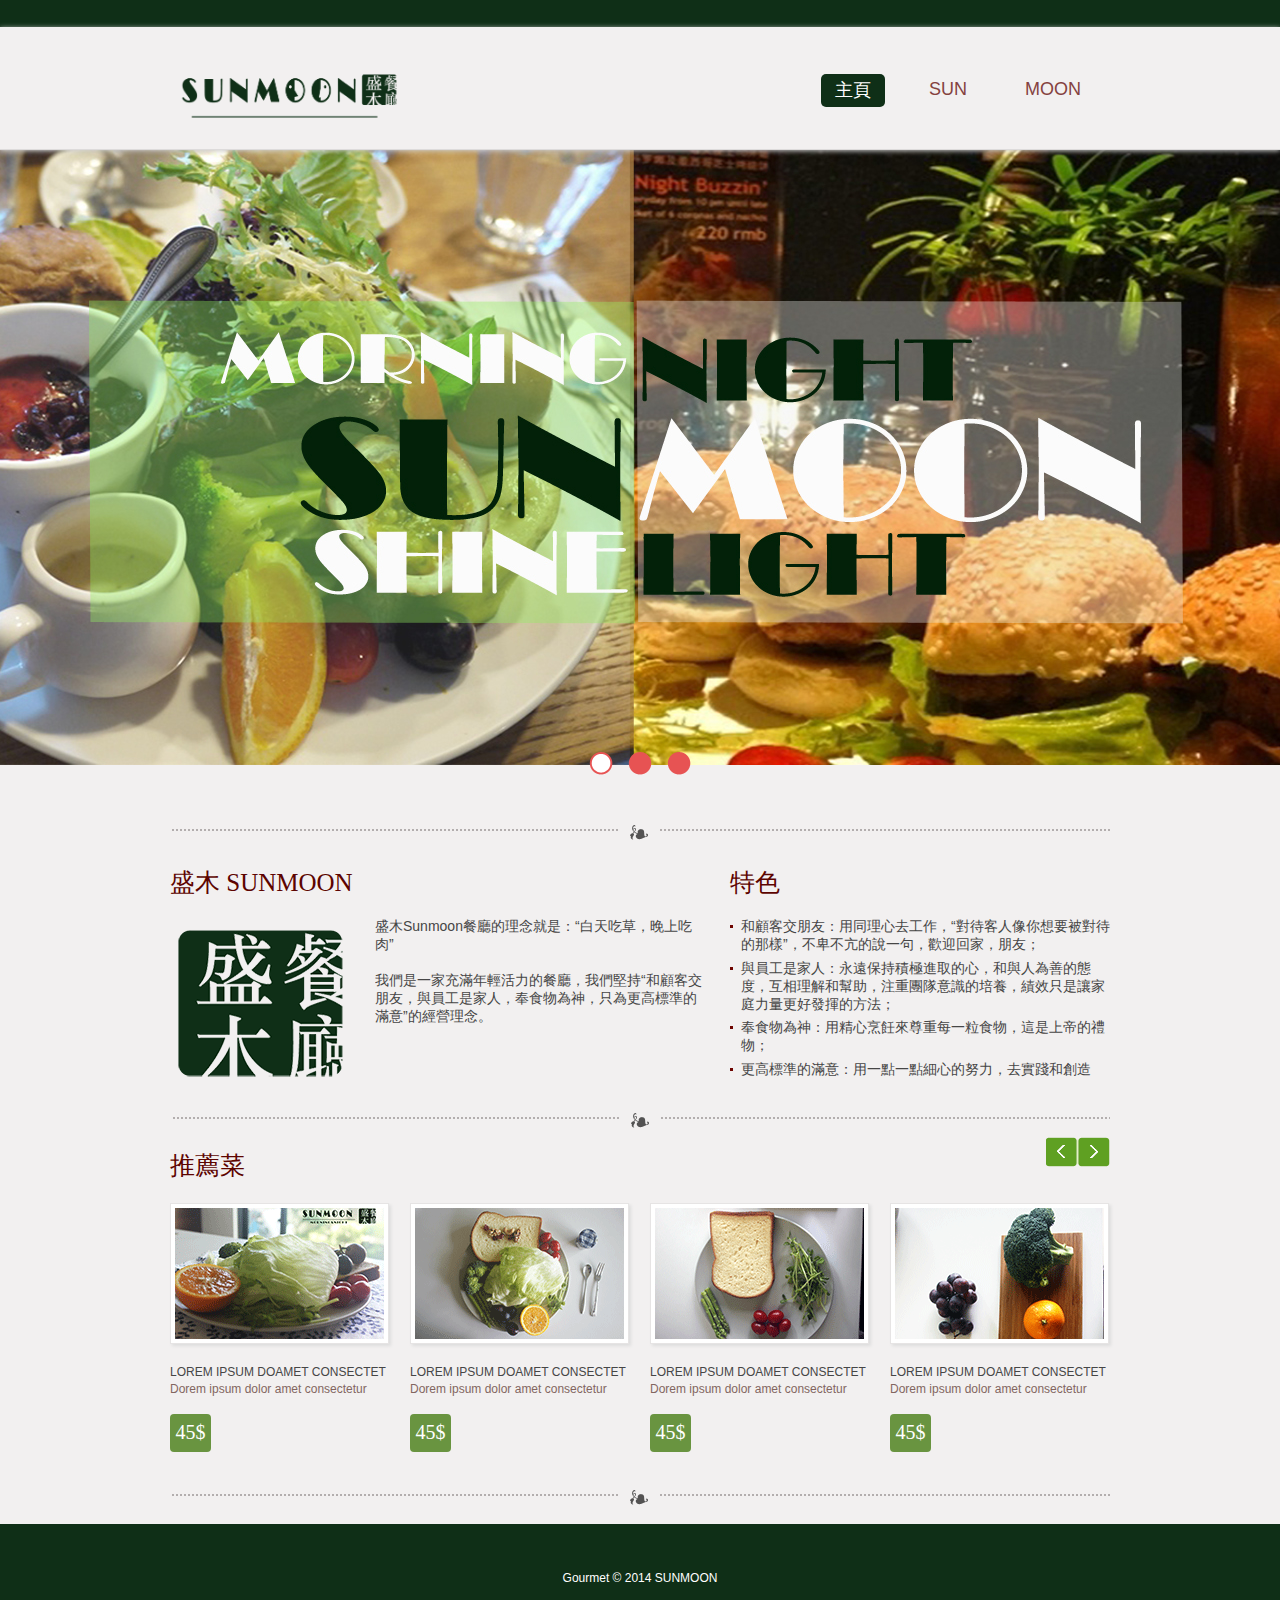
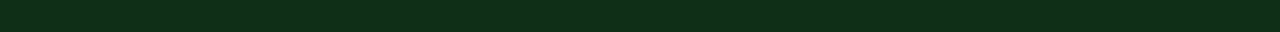
<file: index.html>
<!DOCTYPE html>
<html lang="en">
<head>
    <title>首页 - 盛木 SUNMOON</title>
    <meta charset="utf-8">
    <link rel="icon" href="images/favicon.ico">
    <link rel="shortcut icon" href="images/favicon.ico"/>
    <link rel="stylesheet" href="css/style.css">
    <link rel="stylesheet" href="css/slider.css">
    <script src="js/jquery.js"></script>
    <script src="js/jquery-migrate-1.1.1.js"></script>
    <script src="js/superfish.js"></script>
    <script src="js/jquery.easing.1.3.js"></script>
    <script src="js/sForm.js"></script>
    <script src="js/jquery.carouFredSel-6.1.0-packed.js"></script>
    <script src="js/tms-0.4.1.js"></script>
    <script>
        $(window).load(function () {
            $('.slider')._TMS({
                show: 0,
                pauseOnHover: false,
                prevBu: '.prev',
                nextBu: '.next',
                playBu: false,
                duration: 800,
                preset: 'fade',
                pagination: true,//'.pagination',true,'<ul></ul>'
                pagNums: false,
                slideshow: 8000,
                numStatus: false,
                banners: false,
                waitBannerAnimation: false,
                progressBar: false
            })
        });

        $(window).load(
                function () {
                    $('.carousel1').carouFredSel({auto: false, prev: '.prev', next: '.next', width: 960, items: {
                        visible: {min: 1,
                            max: 4
                        },
                        height: 'auto',
                        width: 240,
                    }, responsive: false,
                        scroll: 1,
                        mousewheel: false,
                        swipe: {onMouse: false, onTouch: false}});
                });

    </script>
    <!--[if lt IE 8]>
    <div style=' clear: both; text-align:center; position: relative;'>
        <a href="http://windows.microsoft.com/en-US/internet-explorer/products/ie/home?ocid=ie6_countdown_bannercode">
            <img src="http://storage.ie6countdown.com/assets/100/images/banners/warning_bar_0000_us.jpg" border="0"
                 height="42" width="820"
                 alt="You are using an outdated browser. For a faster, safer browsing experience, upgrade for free today."/>
        </a>
    </div>
    <![endif]-->
    <!--[if lt IE 9]>
    <script src="js/html5shiv.js"></script>
    <link rel="stylesheet" media="screen" href="css/ie.css">

    <![endif]-->
</head>
<body>
<div class="main">
    <!--==============================header=================================-->
    <header>
        <div class="container_12">
            <div class="grid_12">
                <h1><a href="index.html"><img src="images/sm-logo.png" alt="EXTERIOR"></a></h1>

                <div class="menu_block">
                    <nav class="">
                        <ul class="sf-menu">
                            <li class="current"><a href="index.html">主頁</a></li>
                            <li><a href="sun.html">SUN</a></li>
                            <li><a href="moon.html">MOON</a></li>
                            <!--<li><a href="index-1.html">關於</a></li>-->
                        </ul>
                    </nav>
                    <div class="clear"></div>
                </div>
                <div class="clear"></div>
            </div>
        </div>
    </header>
    <div class="slider-relative">
        <div class="slider-block">
            <div class="slider">
                <ul class="items">
                    <li><img src="images/sm-slider1.jpg" alt=""></li>
                    <li><img src="images/sm-slider2.jpg" alt=""></li>
                    <li class="mb0"><img src="images/sm-slider3.jpg" alt=""></li>
                </ul>
            </div>
        </div>
    </div>
    <!--=======content================================-->

    <div class="content page1">
        <div class="container_12">
            <div class="grid_7">
                <h2>盛木 SUNMOON</h2>

                <div class="page1_block col1">
                    <img src="images/sm-welcome-img.png" style="height: " alt="">

                    <div class="extra_wrapper">
                        <p>盛木Sunmoon餐廳的理念就是：“白天吃草，晚上吃肉”</p>

                        <p>
                            我們是一家充滿年輕活力的餐廳，我們堅持“和顧客交朋友，與員工是家人，奉食物為神，只為更高標準的滿意”的經營理念。
                        </p>
                        <br>
                    </div>
                    <div class="clear"></div>
                </div>
            </div>
            <div class="grid_5">
                <h2>特色</h2>
                <ul class="list">
                    <li>和顧客交朋友：用同理心去工作，“對待客人像你想要被對待的那樣”，不卑不亢的說一句，歡迎回家，朋友；</li>
                    <li>與員工是家人：永遠保持積極進取的心，和與人為善的態度，互相理解和幫助，注重團隊意識的培養，績效只是讓家庭力量更好發揮的方法；</li>
                    <li>奉食物為神：用精心烹飪來尊重每一粒食物，這是上帝的禮物；</li>
                    <li>更高標準的滿意：用一點一點細心的努力，去實踐和創造</li>
                </ul>
            </div>
            <div class="clear"></div>
            <div class="grid_12">
                <div class="hor_separator"></div>
            </div>
            <div class="grid_12">
                <div class="car_wrap">
                    <h2>推薦菜</h2>
                    <a href="#" class="prev"></a><a href="#" class="next"></a>
                    <ul class="carousel1">
                        <li>
                            <div><img src="images/page1_img1.png" alt="">

                                <div class="col1 upp"><a href="#">Lorem ipsum doamet consectet</a></div>
                                <span> Dorem ipsum dolor amet consectetur</span>

                                <div class="price">45$</div>
                            </div>
                        </li>
                        <li>
                            <div><img src="images/page1_img2.png" alt="">

                                <div class="col1 upp"><a href="#">Lorem ipsum doamet consectet</a></div>
                                <span> Dorem ipsum dolor amet consectetur</span>

                                <div class="price">45$</div>
                            </div>
                        </li>
                        <li>
                            <div><img src="images/page1_img3.png" alt="">

                                <div class="col1 upp"><a href="#">Lorem ipsum doamet consectet</a></div>
                                <span> Dorem ipsum dolor amet consectetur</span>

                                <div class="price">45$</div>
                            </div>
                        </li>
                        <li>
                            <div><img src="images/page1_img4.png" alt="">

                                <div class="col1 upp"><a href="#">Lorem ipsum doamet consectet</a></div>
                                <span> Dorem ipsum dolor amet consectetur</span>

                                <div class="price">45$</div>
                            </div>
                        </li>
                        <li>
                            <div><img src="images/page1_img5.png" alt="">

                                <div class="col1 upp"><a href="#">Lorem ipsum doamet consectet</a></div>
                                <span> Dorem ipsum dolor amet consectetur</span>

                                <div class="price">45$</div>
                            </div>
                        </li>
                    </ul>
                </div>

            </div>
            <div class="clear"></div>
            <div class="bottom_block">
            </div>
            <div class="clear"></div>
        </div>
    </div>
</div>
<!--==============================footer=================================-->

<footer>
    <div class="container_12">
        <div class="grid_12">
            Gourmet © 2014 SUNMOON
        </div>
        <div class="clear"></div>
    </div>
</footer>
</body>
</html>
</file>
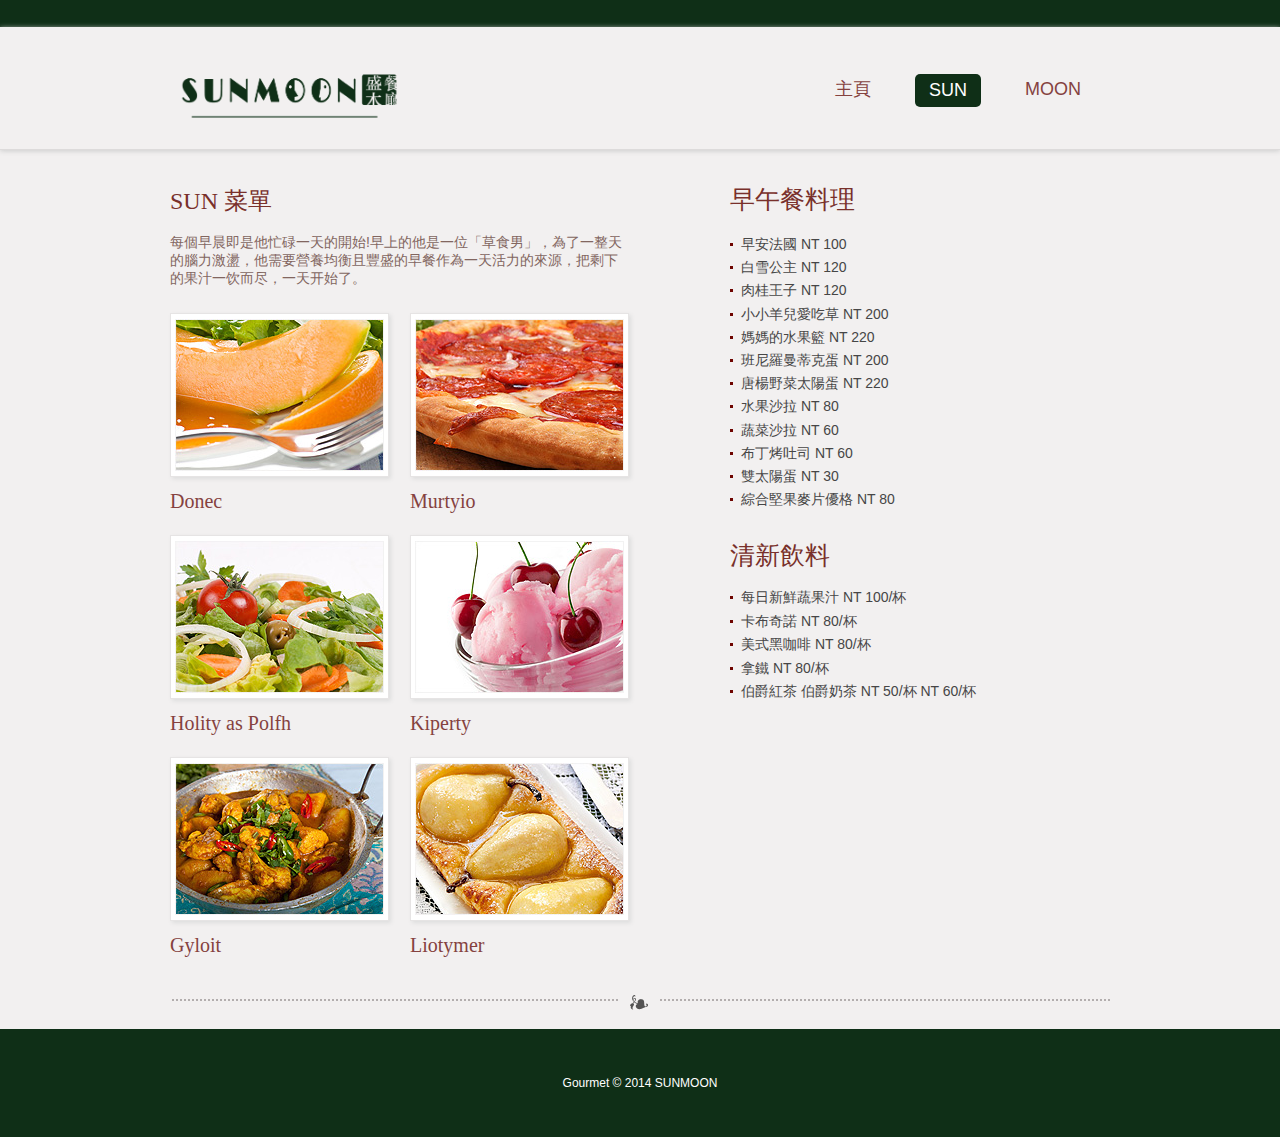
<file: index-2-1.html>
<!DOCTYPE html>
<html lang="en">
<head>
    <title>SUN - 盛木 SUNMOON</title>
    <meta charset="utf-8">
    <link rel="icon" href="images/favicon.ico">
    <link rel="shortcut icon" href="images/favicon.ico"/>
    <link rel="stylesheet" href="css/style.css">
    <script src="js/jquery.js"></script>
    <script src="js/jquery-migrate-1.1.1.js"></script>
    <script src="js/superfish.js"></script>
    <script src="js/jquery.easing.1.3.js"></script>
    <script src="js/sForm.js"></script>
    <!--[if lt IE 8]>
    <div style=' clear: both; text-align:center; position: relative;'>
        <a href="http://windows.microsoft.com/en-US/internet-explorer/products/ie/home?ocid=ie6_countdown_bannercode">
            <img src="http://storage.ie6countdown.com/assets/100/images/banners/warning_bar_0000_us.jpg" border="0"
                 height="42" width="820"
                 alt="You are using an outdated browser. For a faster, safer browsing experience, upgrade for free today."/>
        </a>
    </div>
    <![endif]-->
    <!--[if lt IE 9]>
    <script src="js/html5shiv.js"></script>
    <link rel="stylesheet" media="screen" href="css/ie.css">

    <![endif]-->
</head>
<body>
<div class="main">
    <!--==============================header=================================-->
    <header>
        <div class="container_12">
            <div class="grid_12">
                <h1><a href="index.html"><img src="images/sm-logo.png" alt="EXTERIOR"></a></h1>

                <div class="menu_block">
                    <nav class="">
                        <ul class="sf-menu">
                            <li><a href="index.html">主頁</a></li>
                            <li class="current"><a href="index-2-1.html">SUN</a></li>
                            <li><a href="index-2-2.html">MOON</a></li>
                            <!--<li><a href="index-1.html">關於</a></li>-->
                        </ul>
                    </nav>
                    <div class="clear"></div>
                </div>
                <div class="clear"></div>
            </div>
        </div>
    </header>
    <!--=======content================================-->

    <div class="content">
        <div class="container_12">
            <div class="grid_6">
                <h2>SUN 菜單</h2>

                <p>每個早晨即是他忙碌一天的開始!早上的他是一位「草食男」，為了一整天的腦力激盪，他需要營養均衡且豐盛的早餐作為一天活力的來源，把剩下的果汁一饮而尽，一天开始了。</p>

                <div class="menu">
                    <div class="grid_3 alpha">
                        <img src="images/page3_img1.jpg" alt="" class="img_inner">

                        <h3><a href="#">Donec</a></h3>
                    </div>
                    <div class="grid_3 omega">
                        <img src="images/page3_img2.jpg" alt="" class="img_inner">

                        <h3><a href="#">Murtyio</a></h3>
                    </div>
                    <div class="grid_3 alpha">
                        <img src="images/page3_img3.jpg" alt="" class="img_inner">

                        <h3><a href="#">Holity as Polfh</a></h3>
                    </div>
                    <div class="grid_3 omega">
                        <img src="images/page3_img4.jpg" alt="" class="img_inner">

                        <h3><a href="#">Kiperty</a></h3>
                    </div>
                    <div class="grid_3 alpha">
                        <img src="images/page3_img5.jpg" alt="" class="img_inner">

                        <h3 class="mb0"><a href="#">Gyloit</a></h3>
                    </div>
                    <div class="grid_3 omega">
                        <img src="images/page3_img6.jpg" alt="" class="img_inner">

                        <h3 class="mb0"><a href="#">Liotymer</a></h3>
                    </div>
                </div>
                <div class="clear"></div>
            </div>
            <div class="grid_5 prefix_1">
                <h2 class="head2">早午餐料理</h2>
                <ul class="list l1">
                    <li>早安法國 NT 100</li>
                    <li>白雪公主 NT 120</li>
                    <li>肉桂王子 NT 120</li>
                    <li>小小羊兒愛吃草 NT 200</li>
                    <li>媽媽的水果籃 NT 220</li>
                    <li>班尼羅曼蒂克蛋 NT 200</li>
                    <li>唐楊野菜太陽蛋 NT 220</li>
                    <li> 水果沙拉 NT 80</li>
                    <li> 蔬菜沙拉 NT 60</li>
                    <li> 布丁烤吐司 NT 60</li>
                    <li> 雙太陽蛋 NT 30</li>
                    <li> 綜合堅果麥片優格 NT 80</li>
                </ul>
                <h2 class="head1">清新飲料</h2>
                <ul class="list">
                    <li> 每日新鮮蔬果汁 NT 100/杯</li>
                    <li> 卡布奇諾 NT 80/杯</li>
                    <li> 美式黑咖啡 NT 80/杯</li>
                    <li> 拿鐵 NT 80/杯</li>
                    <li> 伯爵紅茶 伯爵奶茶 NT 50/杯 NT 60/杯</li>
                </ul>
            </div>

            <div class="clear"></div>
            <div class="bottom_block">
            </div>
            <div class="clear"></div>
        </div>
    </div>
</div>
<!--==============================footer=================================-->

<footer>
    <div class="container_12">
        <div class="grid_12">
            Gourmet © 2014 SUNMOON
        </div>
        <div class="clear"></div>
    </div>
</footer>
</body>
</html>
</file>
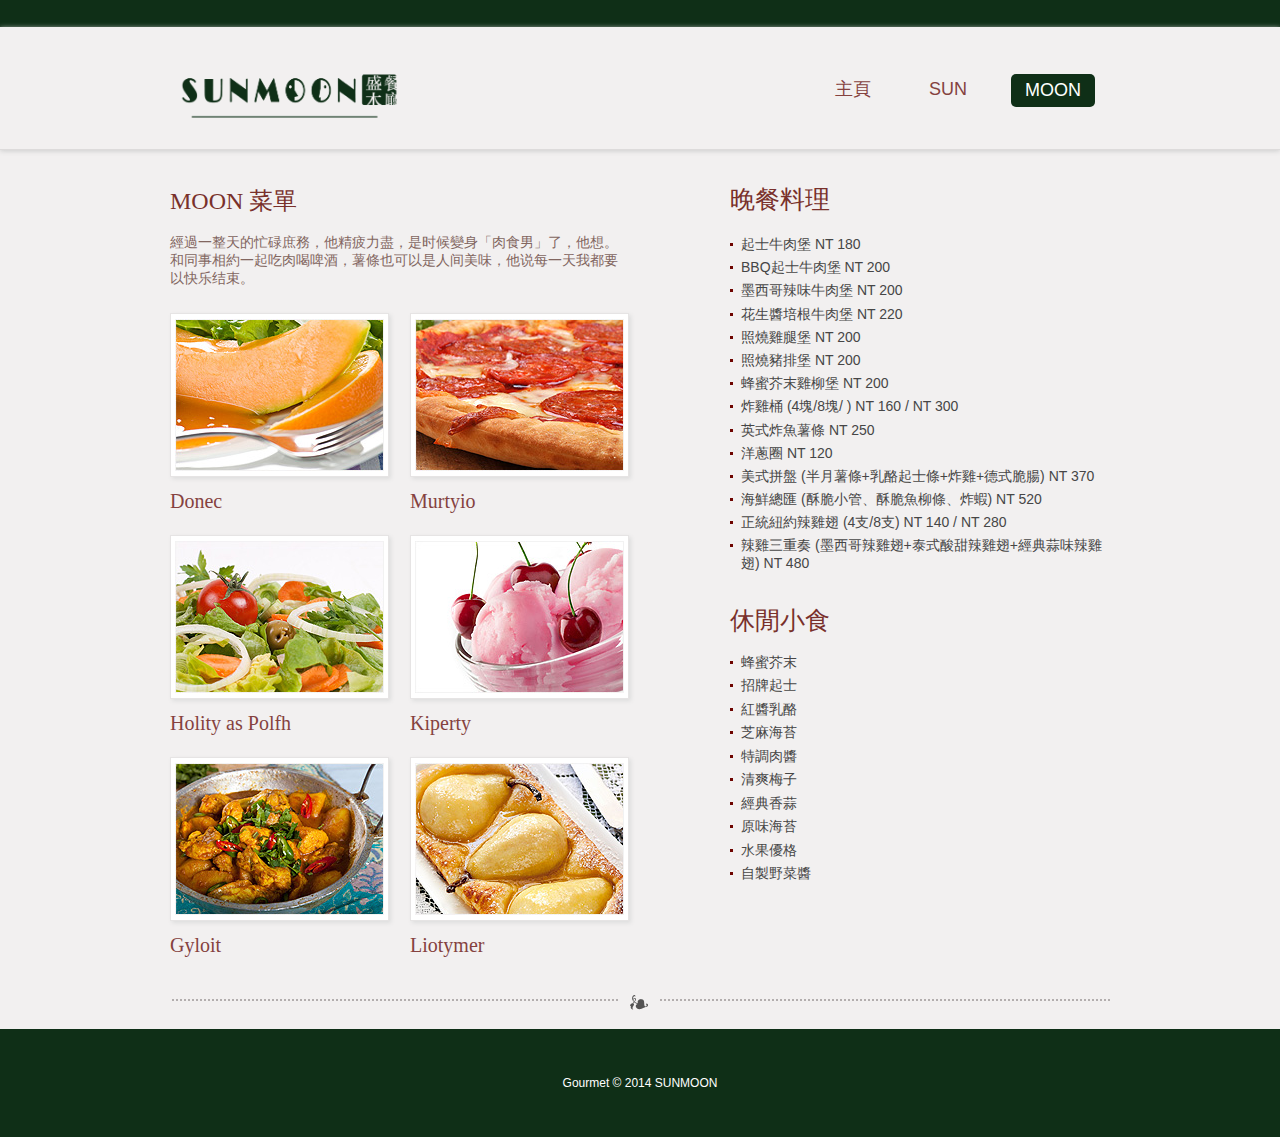
<file: index-2-2.html>
<!DOCTYPE html>
<html lang="en">
<head>
    <title>MOON - 盛木 SUNMOON</title>
    <meta charset="utf-8">
    <link rel="icon" href="images/favicon.ico">
    <link rel="shortcut icon" href="images/favicon.ico"/>
    <link rel="stylesheet" href="css/style.css">
    <script src="js/jquery.js"></script>
    <script src="js/jquery-migrate-1.1.1.js"></script>
    <script src="js/superfish.js"></script>
    <script src="js/jquery.easing.1.3.js"></script>
    <script src="js/sForm.js"></script>
    <!--[if lt IE 8]>
    <div style=' clear: both; text-align:center; position: relative;'>
        <a href="http://windows.microsoft.com/en-US/internet-explorer/products/ie/home?ocid=ie6_countdown_bannercode">
            <img src="http://storage.ie6countdown.com/assets/100/images/banners/warning_bar_0000_us.jpg" border="0"
                 height="42" width="820"
                 alt="You are using an outdated browser. For a faster, safer browsing experience, upgrade for free today."/>
        </a>
    </div>
    <![endif]-->
    <!--[if lt IE 9]>
    <script src="js/html5shiv.js"></script>
    <link rel="stylesheet" media="screen" href="css/ie.css">

    <![endif]-->
</head>
<body>
<div class="main">
    <!--==============================header=================================-->
    <header>
        <div class="container_12">
            <div class="grid_12">
                <h1><a href="index.html"><img src="images/sm-logo.png" alt="EXTERIOR"></a></h1>

                <div class="menu_block">
                    <nav class="">
                        <ul class="sf-menu">
                            <li><a href="index.html">主頁</a></li>
                            <li><a href="index-2-1.html">SUN</a></li>
                            <li class="current"><a href="index-2-2.html">MOON</a></li>
                            <!--<li><a href="index-1.html">關於</a></li>-->
                        </ul>
                    </nav>
                    <div class="clear"></div>
                </div>
                <div class="clear"></div>
            </div>
        </div>
    </header>
    <!--=======content================================-->

    <div class="content">
        <div class="container_12">
            <div class="grid_6">
                <h2>MOON 菜單</h2>

                <p>經過一整天的忙碌庶務，他精疲力盡，是时候變身「肉食男」了，他想。和同事相約一起吃肉喝啤酒，薯條也可以是人间美味，他说每一天我都要以快乐结束。</p>

                <div class="menu">
                    <div class="grid_3 alpha">
                        <img src="images/page3_img1.jpg" alt="" class="img_inner">

                        <h3><a href="#">Donec</a></h3>
                    </div>
                    <div class="grid_3 omega">
                        <img src="images/page3_img2.jpg" alt="" class="img_inner">

                        <h3><a href="#">Murtyio</a></h3>
                    </div>
                    <div class="grid_3 alpha">
                        <img src="images/page3_img3.jpg" alt="" class="img_inner">

                        <h3><a href="#">Holity as Polfh</a></h3>
                    </div>
                    <div class="grid_3 omega">
                        <img src="images/page3_img4.jpg" alt="" class="img_inner">

                        <h3><a href="#">Kiperty</a></h3>
                    </div>
                    <div class="grid_3 alpha">
                        <img src="images/page3_img5.jpg" alt="" class="img_inner">

                        <h3 class="mb0"><a href="#">Gyloit</a></h3>
                    </div>
                    <div class="grid_3 omega">
                        <img src="images/page3_img6.jpg" alt="" class="img_inner">

                        <h3 class="mb0"><a href="#">Liotymer</a></h3>
                    </div>
                </div>
                <div class="clear"></div>
            </div>
            <div class="grid_5 prefix_1">
                <h2 class="head2">晚餐料理</h2>
                <ul class="list l1">
                    <li>起士牛肉堡 NT 180</li>
                    <li>BBQ起士牛肉堡 NT 200</li>
                    <li>墨西哥辣味牛肉堡 NT 200</li>
                    <li>花生醬培根牛肉堡 NT 220</li>
                    <li>照燒雞腿堡 NT 200</li>
                    <li>照燒豬排堡 NT 200</li>
                    <li>蜂蜜芥末雞柳堡 NT 200</li>
                    <li>炸雞桶 (4塊/8塊/ ) NT 160 / NT 300</li>
                    <li>英式炸魚薯條 NT 250</li>
                    <li>洋蔥圈 NT 120</li>
                    <li>美式拼盤 (半月薯條+乳酪起士條+炸雞+德式脆腸) NT 370</li>
                    <li>海鮮總匯 (酥脆小管、酥脆魚柳條、炸蝦) NT 520</li>
                    <li>正統紐約辣雞翅 (4支/8支) NT 140 / NT 280</li>
                    <li>辣雞三重奏 (墨西哥辣雞翅+泰式酸甜辣雞翅+經典蒜味辣雞翅) NT 480</li>
                </ul>
                <h2 class="head1">休閒小食</h2>
                <ul class="list">
                    <li>蜂蜜芥末</li>
                    <li>招牌起士</li>
                    <li>紅醬乳酪</li>
                    <li>芝麻海苔</li>
                    <li>特調肉醬</li>
                    <li>清爽梅子</li>
                    <li>經典香蒜</li>
                    <li>原味海苔</li>
                    <li>水果優格</li>
                    <li>自製野菜醬</li>
                </ul>
            </div>

            <div class="clear"></div>
            <div class="bottom_block">
            </div>
            <div class="clear"></div>
        </div>
    </div>
</div>
<!--==============================footer=================================-->

<footer>
    <div class="container_12">
        <div class="grid_12">
            Gourmet © 2014 SUNMOON
        </div>
        <div class="clear"></div>
    </div>
</footer>
</body>
</html>
</file>
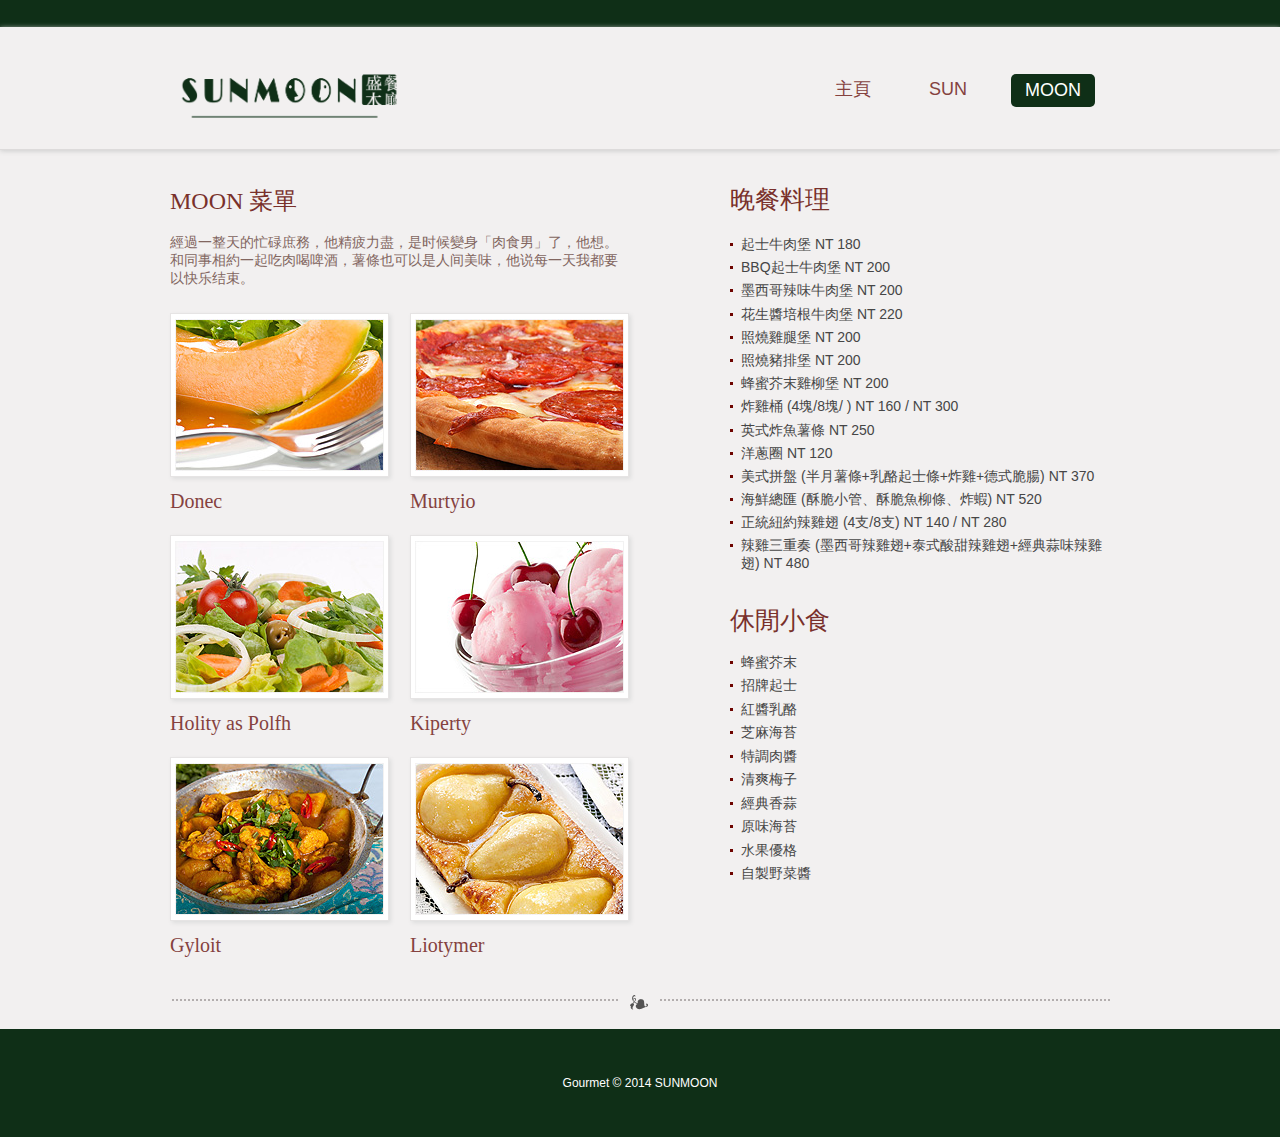
<file: moon.html>
<!DOCTYPE html>
<html lang="en">
<head>
    <title>MOON - 盛木 SUNMOON</title>
    <meta charset="utf-8">
    <link rel="icon" href="images/favicon.ico">
    <link rel="shortcut icon" href="images/favicon.ico"/>
    <link rel="stylesheet" href="css/style.css">
    <script src="js/jquery.js"></script>
    <script src="js/jquery-migrate-1.1.1.js"></script>
    <script src="js/superfish.js"></script>
    <script src="js/jquery.easing.1.3.js"></script>
    <script src="js/sForm.js"></script>
    <!--[if lt IE 8]>
    <div style=' clear: both; text-align:center; position: relative;'>
        <a href="http://windows.microsoft.com/en-US/internet-explorer/products/ie/home?ocid=ie6_countdown_bannercode">
            <img src="http://storage.ie6countdown.com/assets/100/images/banners/warning_bar_0000_us.jpg" border="0"
                 height="42" width="820"
                 alt="You are using an outdated browser. For a faster, safer browsing experience, upgrade for free today."/>
        </a>
    </div>
    <![endif]-->
    <!--[if lt IE 9]>
    <script src="js/html5shiv.js"></script>
    <link rel="stylesheet" media="screen" href="css/ie.css">

    <![endif]-->
</head>
<body>
<div class="main">
    <!--==============================header=================================-->
    <header>
        <div class="container_12">
            <div class="grid_12">
                <h1><a href="index.html"><img src="images/sm-logo.png" alt="EXTERIOR"></a></h1>

                <div class="menu_block">
                    <nav class="">
                        <ul class="sf-menu">
                            <li><a href="index.html">主頁</a></li>
                            <li><a href="sun.html">SUN</a></li>
                            <li class="current"><a href="moon.html">MOON</a></li>
                            <!--<li><a href="index-1.html">關於</a></li>-->
                        </ul>
                    </nav>
                    <div class="clear"></div>
                </div>
                <div class="clear"></div>
            </div>
        </div>
    </header>
    <!--=======content================================-->

    <div class="content">
        <div class="container_12">
            <div class="grid_6">
                <h2>MOON 菜單</h2>

                <p>經過一整天的忙碌庶務，他精疲力盡，是时候變身「肉食男」了，他想。和同事相約一起吃肉喝啤酒，薯條也可以是人间美味，他说每一天我都要以快乐结束。</p>

                <div class="menu">
                    <div class="grid_3 alpha">
                        <img src="images/page3_img1.jpg" alt="" class="img_inner">

                        <h3><a href="#">Donec</a></h3>
                    </div>
                    <div class="grid_3 omega">
                        <img src="images/page3_img2.jpg" alt="" class="img_inner">

                        <h3><a href="#">Murtyio</a></h3>
                    </div>
                    <div class="grid_3 alpha">
                        <img src="images/page3_img3.jpg" alt="" class="img_inner">

                        <h3><a href="#">Holity as Polfh</a></h3>
                    </div>
                    <div class="grid_3 omega">
                        <img src="images/page3_img4.jpg" alt="" class="img_inner">

                        <h3><a href="#">Kiperty</a></h3>
                    </div>
                    <div class="grid_3 alpha">
                        <img src="images/page3_img5.jpg" alt="" class="img_inner">

                        <h3 class="mb0"><a href="#">Gyloit</a></h3>
                    </div>
                    <div class="grid_3 omega">
                        <img src="images/page3_img6.jpg" alt="" class="img_inner">

                        <h3 class="mb0"><a href="#">Liotymer</a></h3>
                    </div>
                </div>
                <div class="clear"></div>
            </div>
            <div class="grid_5 prefix_1">
                <h2 class="head2">晚餐料理</h2>
                <ul class="list l1">
                    <li>起士牛肉堡 NT 180</li>
                    <li>BBQ起士牛肉堡 NT 200</li>
                    <li>墨西哥辣味牛肉堡 NT 200</li>
                    <li>花生醬培根牛肉堡 NT 220</li>
                    <li>照燒雞腿堡 NT 200</li>
                    <li>照燒豬排堡 NT 200</li>
                    <li>蜂蜜芥末雞柳堡 NT 200</li>
                    <li>炸雞桶 (4塊/8塊/ ) NT 160 / NT 300</li>
                    <li>英式炸魚薯條 NT 250</li>
                    <li>洋蔥圈 NT 120</li>
                    <li>美式拼盤 (半月薯條+乳酪起士條+炸雞+德式脆腸) NT 370</li>
                    <li>海鮮總匯 (酥脆小管、酥脆魚柳條、炸蝦) NT 520</li>
                    <li>正統紐約辣雞翅 (4支/8支) NT 140 / NT 280</li>
                    <li>辣雞三重奏 (墨西哥辣雞翅+泰式酸甜辣雞翅+經典蒜味辣雞翅) NT 480</li>
                </ul>
                <h2 class="head1">休閒小食</h2>
                <ul class="list">
                    <li>蜂蜜芥末</li>
                    <li>招牌起士</li>
                    <li>紅醬乳酪</li>
                    <li>芝麻海苔</li>
                    <li>特調肉醬</li>
                    <li>清爽梅子</li>
                    <li>經典香蒜</li>
                    <li>原味海苔</li>
                    <li>水果優格</li>
                    <li>自製野菜醬</li>
                </ul>
            </div>

            <div class="clear"></div>
            <div class="bottom_block">
            </div>
            <div class="clear"></div>
        </div>
    </div>
</div>
<!--==============================footer=================================-->

<footer>
    <div class="container_12">
        <div class="grid_12">
            Gourmet © 2014 SUNMOON
        </div>
        <div class="clear"></div>
    </div>
</footer>
</body>
</html>
</file>
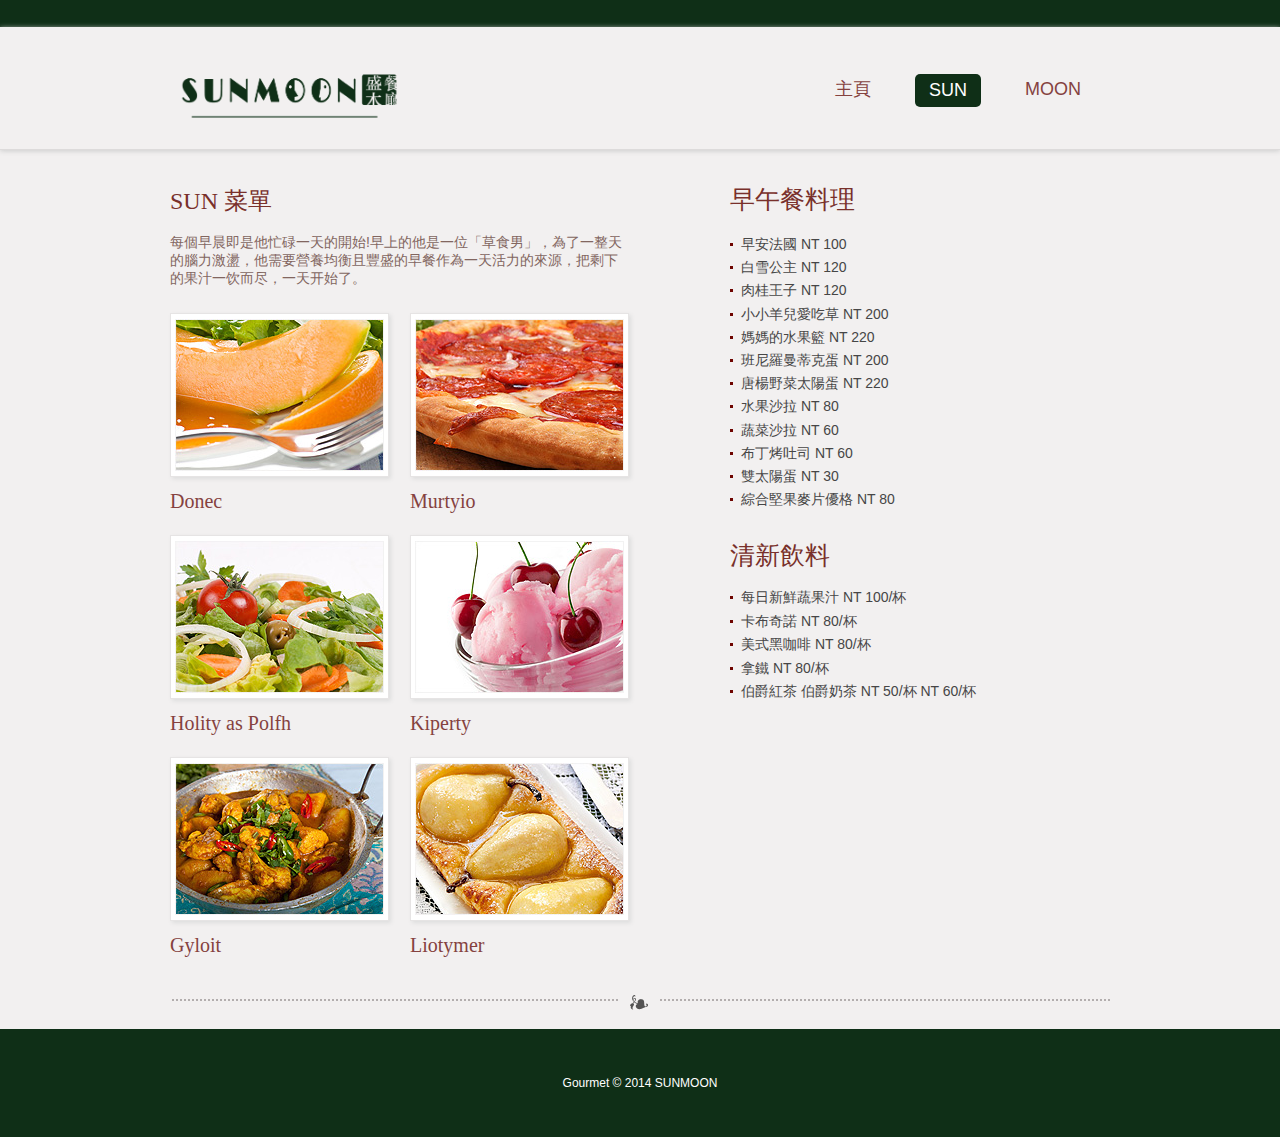
<file: sun.html>
<!DOCTYPE html>
<html lang="en">
<head>
    <title>SUN - 盛木 SUNMOON</title>
    <meta charset="utf-8">
    <link rel="icon" href="images/favicon.ico">
    <link rel="shortcut icon" href="images/favicon.ico"/>
    <link rel="stylesheet" href="css/style.css">
    <script src="js/jquery.js"></script>
    <script src="js/jquery-migrate-1.1.1.js"></script>
    <script src="js/superfish.js"></script>
    <script src="js/jquery.easing.1.3.js"></script>
    <script src="js/sForm.js"></script>
    <!--[if lt IE 8]>
    <div style=' clear: both; text-align:center; position: relative;'>
        <a href="http://windows.microsoft.com/en-US/internet-explorer/products/ie/home?ocid=ie6_countdown_bannercode">
            <img src="http://storage.ie6countdown.com/assets/100/images/banners/warning_bar_0000_us.jpg" border="0"
                 height="42" width="820"
                 alt="You are using an outdated browser. For a faster, safer browsing experience, upgrade for free today."/>
        </a>
    </div>
    <![endif]-->
    <!--[if lt IE 9]>
    <script src="js/html5shiv.js"></script>
    <link rel="stylesheet" media="screen" href="css/ie.css">

    <![endif]-->
</head>
<body>
<div class="main">
    <!--==============================header=================================-->
    <header>
        <div class="container_12">
            <div class="grid_12">
                <h1><a href="index.html"><img src="images/sm-logo.png" alt="EXTERIOR"></a></h1>

                <div class="menu_block">
                    <nav class="">
                        <ul class="sf-menu">
                            <li><a href="index.html">主頁</a></li>
                            <li class="current"><a href="sun.html">SUN</a></li>
                            <li><a href="moon.html">MOON</a></li>
                            <!--<li><a href="index-1.html">關於</a></li>-->
                        </ul>
                    </nav>
                    <div class="clear"></div>
                </div>
                <div class="clear"></div>
            </div>
        </div>
    </header>
    <!--=======content================================-->

    <div class="content">
        <div class="container_12">
            <div class="grid_6">
                <h2>SUN 菜單</h2>

                <p>每個早晨即是他忙碌一天的開始!早上的他是一位「草食男」，為了一整天的腦力激盪，他需要營養均衡且豐盛的早餐作為一天活力的來源，把剩下的果汁一饮而尽，一天开始了。</p>

                <div class="menu">
                    <div class="grid_3 alpha">
                        <img src="images/page3_img1.jpg" alt="" class="img_inner">

                        <h3><a href="#">Donec</a></h3>
                    </div>
                    <div class="grid_3 omega">
                        <img src="images/page3_img2.jpg" alt="" class="img_inner">

                        <h3><a href="#">Murtyio</a></h3>
                    </div>
                    <div class="grid_3 alpha">
                        <img src="images/page3_img3.jpg" alt="" class="img_inner">

                        <h3><a href="#">Holity as Polfh</a></h3>
                    </div>
                    <div class="grid_3 omega">
                        <img src="images/page3_img4.jpg" alt="" class="img_inner">

                        <h3><a href="#">Kiperty</a></h3>
                    </div>
                    <div class="grid_3 alpha">
                        <img src="images/page3_img5.jpg" alt="" class="img_inner">

                        <h3 class="mb0"><a href="#">Gyloit</a></h3>
                    </div>
                    <div class="grid_3 omega">
                        <img src="images/page3_img6.jpg" alt="" class="img_inner">

                        <h3 class="mb0"><a href="#">Liotymer</a></h3>
                    </div>
                </div>
                <div class="clear"></div>
            </div>
            <div class="grid_5 prefix_1">
                <h2 class="head2">早午餐料理</h2>
                <ul class="list l1">
                    <li>早安法國 NT 100</li>
                    <li>白雪公主 NT 120</li>
                    <li>肉桂王子 NT 120</li>
                    <li>小小羊兒愛吃草 NT 200</li>
                    <li>媽媽的水果籃 NT 220</li>
                    <li>班尼羅曼蒂克蛋 NT 200</li>
                    <li>唐楊野菜太陽蛋 NT 220</li>
                    <li> 水果沙拉 NT 80</li>
                    <li> 蔬菜沙拉 NT 60</li>
                    <li> 布丁烤吐司 NT 60</li>
                    <li> 雙太陽蛋 NT 30</li>
                    <li> 綜合堅果麥片優格 NT 80</li>
                </ul>
                <h2 class="head1">清新飲料</h2>
                <ul class="list">
                    <li> 每日新鮮蔬果汁 NT 100/杯</li>
                    <li> 卡布奇諾 NT 80/杯</li>
                    <li> 美式黑咖啡 NT 80/杯</li>
                    <li> 拿鐵 NT 80/杯</li>
                    <li> 伯爵紅茶 伯爵奶茶 NT 50/杯 NT 60/杯</li>
                </ul>
            </div>

            <div class="clear"></div>
            <div class="bottom_block">
            </div>
            <div class="clear"></div>
        </div>
    </div>
</div>
<!--==============================footer=================================-->

<footer>
    <div class="container_12">
        <div class="grid_12">
            Gourmet © 2014 SUNMOON
        </div>
        <div class="clear"></div>
    </div>
</footer>
</body>
</html>
</file>
<file: css/slider.css>
/*Slider*/
.slider-relative {
	position:relative;
	overflow:hidden;
	margin: 0 auto;
}


.items {
	display: none;	
}

.slider-block {
	position:relative;
	overflow:hidden;
	height: 625px;
	margin: 0 auto;
	
}
.slider {
	z-index:2;
	height: 625px;
	position: absolute;
	left: 50%;
	margin-left: -800px;
	width: 1600px;
}


.slider .banner{
	position: absolute;
	z-index: 1 !important;
	background: url(../images/banner_bg.png) 0 0 repeat;
	left: 0;
	width: 210px;
	color: #fff;
	font-size: 14px;
	line-height: 20px;
	right: 0;
	top: 402px;
	width: 100%;
}

.banner h2 {
	color: #fff;
	font-size: 21px;
	line-height: 38px;
	padding: 0;
	margin: 0;
	text-transform: uppercase;
	padding-bottom: 26px;
	text-align: center;
	padding: 11px 60px 10px ;
}

.banner h2 span {
	color: #e5ad2a;	
}


.pagination {
bottom: 0px;
position: absolute;
left: 50%;
margin-left: -51px;
z-index: 999;
}

.pagination li {
	float: left;
}

.pagination li+li {
	margin-left: 15px;
}


.pagination  li a{
	width: 24px;
	display: block;
		transition: 0s ease;
	-o-transition: 0s ease;
	-webkit-transition: 0s ease;
	height: 23px;
	background: url(../images/pagination.png) right 0 no-repeat;
}

.pagination li a:hover, .pagination li.current a {
	background-position: 0 0;
}
</file>
<file: css/ie.css>
a.btn, .price, .sf-menu>li>a, .sf-menu li ul li a { behavior:url(js/PIE.htc); position:relative;}

.portfolio a:hover img{
	filter:progid:DXImageTransform.Microsoft.Alpha(opacity=40);
}

.socials a:hover{
	filter:progid:DXImageTransform.Microsoft.Alpha(opacity=50);
}

.sf-menu>li>a{
	background: url(../images/spacer.png) 0 0 repeat;
}
</file>
<file: css/style.css>
/**/
@import "../css/reset.css";
@import "../css/grid.css";
@import "../css/superfish.css";
/*@import url(//fonts.googleapis.com/css?family=Noto+Sans);*/
/*@import url(//fonts.googleapis.com/css?family=Lobster);*/

html {
    width: 100%;
}

a[href^="tel:"] {
    color: inherit;
    text-decoration: none;
}

* {
    -webkit-text-size-adjust: none;
}

body {
    font: 14px/18px Arial, Helvetica, sans-serif;
    color: #826660;
    position: relative;
    min-width: 960px;
    padding-top: 27px;
    background: #0F2F17;

}

.ic {
    border: 0;
    float: right;
    background: #fff;
    color: #f00;
    width: 50%;
    line-height: 10px;
    font-size: 10px;
    margin: -220% 0 0 0;
    overflow: hidden;
    padding: 0
}

h1, h2, h3, h4, h5, h6 {
    font-weight: normal;
    color: #5d0400;
    font-family: Times New Roman;

}

h2 {
    font-size: 25px;
    line-height: 30px;
}

h3 {
    font-size: 20px;
    line-height: 24px;
}

p {
    margin-bottom: 18px;
}

p.inn1 {
    padding-top: 2px;
    margin-bottom: 20px;
}

img {
    max-width: 100%;
}

address {
    font-style: normal;
}

ul {
    padding: 0;
    margin: 0;
    list-style: none;
}

ul.list li {
    background: url(../images/marker.png) 0 8px no-repeat;
    padding-left: 11px;
    color: #464646;
    margin-bottom: 5.5px;
}

ul.list.l1 li {
    margin-bottom: 5.2px;
}

/*links*/

a {
    text-decoration: none;
    color: inherit;
    outline: none;
    transition: 0.5s ease;
    -o-transition: 0.5s ease;
    -webkit-transition: 0.5s ease;
}

a:hover {
    color: #699440;
}

a.btn {
    font-size: 12px;
    display: inline-block;
    background: #e2827e;
    padding: 5px 14px 4px;
    border-radius: 4px;
    margin-top: 17px;
    color: #fff;
    text-transform: uppercase;
}

a.btn:hover {
    background: #699440;
}

a.btn.m1 {
    margin-top: 30px;
    margin-bottom: 1px;
}

/*preclass*/

.mb0 {
    margin-bottom: 0px !important;
}

.m0 {
    margin: 0 !important;
}

.ind1 {
    margin-top: 11px;
}

.pad0 {
    padding: 0 !important;
}

.pt0 {
    padding-top: 0;
}

.img_inner {
    max-width: 100%;
    padding: 7px;
    background: #fff;
    -moz-box-sizing: border-box;
    -webkit-box-sizing: border-box;
    -o-box-sizing: border-box;
    box-sizing: border-box;
    border: 1px solid #e6e4e4;
    margin-bottom: 19px;
    box-shadow: 2px 2px 4px #ddd;
}

.fleft {
    float: left;
    margin-right: 20px;
    margin-bottom: 0;
}

.fright {
    float: right !important;
}

.upp {
    text-transform: uppercase;
}

.alright {
    text-align: right;
}

.center {
    text-align: center;
}

.wrapper, .extra_wrapper {
    overflow: hidden;
}

.clear {
    float: none !important;
    clear: both;
}

.col1 {
    color: #464646;
}

.col2 {
    color: #e1837f;
}

.hor_separator {
    background: url(../images/hor_separator.png) 0 bottom no-repeat;
    height: 40px;
}

/*header*/

header {
    display: block;
    padding-top: 16px;
    position: relative;
    z-index: 999;
    background: #f2f0f0;
    padding-bottom: 31px;
    border-bottom: 1px solid #dddbdb;
    box-shadow: 0 1px 5px #ccc;
}

header h1 {
    float: none;
    position: relative;
    z-index: 999;

}

header h1 a {
    display: block;
    overflow: hidden;
    margin: 0 auto;
    width: 240px;
    float: left;
    height: 75px;
    text-indent: -999px;
    transition: 0s ease;
    -o-transition: 0s ease;
    -webkit-transition: 0s ease;
}

header h1 a img {
    display: block;
}

.main {
    background: #f2f0f0;
}

/*Content*/

.content h2 {
    padding-top: 36px;
    font-size: 24px;
    color: #79302b;
    margin-bottom: 17px;
}

.content.page1 {
    padding-top: 50px;
    background: url(../images/hor_separator.png) center 50px no-repeat;
}

.content.page1 h2 {
    font-size: 25px;
    padding-top: 43px;
    margin-bottom: 19px;
    color: #5D0400;
}

.page1_block img {
    float: left;
    margin-top: 2px;
    margin-right: 24px;
}

.car_wrap {
    position: relative;
    margin: 0 -10px;
    overflow: hidden;
}

.content.page1 .car_wrap h2 {
    padding-left: 10px;
    padding-top: 23px;
    padding-bottom: 3px;
}

.carousel1 {
    height: 249px;
}

.carousel1 li {
    float: left;
    width: 240px !important;
    font-size: 12px;
}

.carousel1 li > div {
    padding: 0 10px;
}

.carousel1 li .price {
    display: inline-block;
    background: #699440;
    color: #fff;
    min-width: 41px;
    height: 38px;
    border-radius: 4px;
    font: 20px/36px 'Lobster', cursive;
    text-align: center;
    margin-top: 15px;
}

.carousel1 li span {
    line-height: 16px;
}

.carousel1 img {
    box-shadow: 2px 2px 3px #ddd;
    padding: 4px;
    background: #fff;
    border: 1px solid #e6e4e4;
    -moz-box-sizing: border-box;
    -webkit-box-sizing: border-box;
    -o-box-sizing: border-box;
    box-sizing: border-box;
    margin-bottom: 19px;
}

.prev {
    background: url(../images/prevnext.png) 0 bottom no-repeat;
    display: block;
    position: absolute;
    right: 42px;
    top: 9px;
    width: 32px;
    z-index: 999;
    height: 30px;
}

.prev:hover {
    background-position: 0 0;
}

.next {
    background: url(../images/prevnext.png) right bottom no-repeat;
    display: block;
    z-index: 999;
    position: absolute;
    right: 10px;
    top: 9px;
    width: 32px;
    height: 30px;
}

.next:hover {
    background-position: right 0;
}

.bottom_block {
    background: url(../images/hor_separator.png) center 38px no-repeat;
    padding-top: 38px;
    font-size: 12px;
    padding-bottom: 34px;
    overflow: hidden;
}

.bottom_block h3 {
    padding-top: 39px;
    margin-bottom: 25px;
}

.socials {
    overflow: hidden;
}

.bottom_block nav {
    padding-top: 27px;
}

.bottom_block nav li {
    float: left;
}

.bottom_block nav li + li {
    margin-left: 19px;
}

.bottom_block nav {
    font-size: 12px;
    text-transform: uppercase;
    color: #504f4f;
}

.bottom_block p {
    margin-top: -5px;
}

.bottom_block nav li.current {
    color: #699440;
}

.socials a {
    background: url(../images/socials.png) 0 0 no-repeat;
    width: 26px;
    float: left;
    display: block;
    height: 27px;
    margin-left: 11px;
}

.socials a:hover {
    opacity: 0.5;
}

.socials a:first-child {
    margin-left: 0;
}

.socials a:first-child + a {
    background: url(../images/socials.png) -38px 0 no-repeat;
}

.socials a:first-child + a + a {
    background: url(../images/socials.png) right 0 no-repeat;
}

.carousel2 li img {
    float: left;
    margin-top: -1px;
    margin-right: 20px;
}

.carousel2 li {
    float: left;
    width: 410px !important;
}

.carousel2 li .title {
    font-size: 24px;
    line-height: 22.9px;
    font-family: "Times New Roman", Times, serif;
    color: #e2827e;
    text-align: center;
    padding-top: 36px;
}

.carousel2 .col1 {
    line-height: 22.9px;
    margin-bottom: 6px;
    padding-top: 10px;
}

.prev1 {
    background: url(../images/prevnext.png) 0 bottom no-repeat;
    display: block;
    float: right;
    width: 32px;
    z-index: 999;
    height: 30px;
    margin-top: 8px;
}

.prev1:hover {
    background-position: 0 0;
}

.next1 {
    background: url(../images/prevnext.png) right bottom no-repeat;
    display: block;
    z-index: 999;
    float: right;
    width: 32px;
    height: 30px;
    margin-top: 8px;
}

.next1:hover {
    background-position: right 0;
}

.hor_separator.hor1 {
    margin-top: 13px;
}

.content h2.head1 {
    padding-top: 28px;
    font-size: 25px;
}

.content h2.head2 {
    font-size: 25px;
    padding-top: 35px;
    margin-bottom: 20px;
}

.chefs {
    padding-top: 7px;
}

.chefs .img_inner {
    padding: 10px 4px;
}

.chefs .col1 {
    font-size: 12px;
    padding-top: 8px;
    margin-bottom: 16px;
}

.menu {
    padding-top: 8px;

}

.menu h3 {
    color: #85423f;
    margin-bottom: 22px;
}

.menu .img_inner {
    padding: 5px 4px;
    margin-bottom: 12px;
}

.news .img_inner {
    padding: 4px;
    margin-top: 1px;
}

.news {
    font-size: 12px;
    margin-bottom: 52px;
}

.news .extra_wrapper {
    position: relative;
    top: -4px;
}

.news a.btn {
    margin-top: 5px;
}

#newsletter {
    position: relative;
}

#newsletter label {
    display: block;
    position: relative;
    width: 313px;
    float: left;
    padding-top: 1px;
    z-index: 1;
}

#newsletter input {

    border: 1px solid #d9d8d8;
    float: left;
    color: #a8a8a8;
    width: 220px;
    height: 30px;
    font: 12px/18px Arial, Helvetica, sans-serif;
    padding: 6px 10px;
    box-shadow: none !important;
    -moz-box-sizing: border-box;
    -webkit-box-sizing: border-box;
    -o-box-sizing: border-box;
    box-sizing: border-box;
}

#newsletter a.btn {
    float: right;
    text-transform: capitalize;
    font-size: 13px;
    margin-top: 0;
    padding-top: 6px;
    padding-bottom: 6px;
}

#newsletter .error, #form1 .empty {
    height: 0px;
    top: 35px;
    width: 100%;
    left: 4px;
    font-size: 10px;
    line-height: 13px;
    display: block;
    overflow: hidden;
    z-index: 999;
    color: #ff0000;
    -webkit-transition: 0.3s ease-out;
    -o-transition: all 0.3s ease-out;
    transition: all 0.3s ease-out;
    position: absolute;
}

#newsletter label.invalid .error {
    /*display: block;*/
    height: 40px;

}

#newsletter .success {
    width: 220px;
    z-index: 999;
    -moz-box-sizing: border-box;
    -webkit-box-sizing: border-box;
    -o-box-sizing: border-box;
    box-sizing: border-box;
    display: none;
    top: 0px;
    border: 1px solid #d9d8d8;
    background: #fff;
    left: 0px;
    font-size: 12px;
    color: #a7a7a7;
    overflow: hidden;
    padding: 10px;
    -webkit-transition: 0.3s ease-out;
    -o-transition: all 0.3s ease-out;
    transition: all 0.3s ease-out;
    position: absolute;
}

/****Map***/

.map {
    padding-top: 6px;
    color: #848383;
}

.map figure {

    -moz-box-sizing: border-box;
    -webkit-box-sizing: border-box;
    -o-box-sizing: border-box;
    box-sizing: border-box;
    display: block;
    margin-bottom: 42px;
}

.map figure iframe {
    width: 100%;
    height: 282px;
    max-width: 100%;
}

.map address {
    float: left;
    margin-right: 80px;
}

.map .text1 {
    line-height: 20px;
    margin-bottom: 2px;
}

address dd span {
    min-width: 100px;
    display: inline-block;
    text-align: left;
}

/************Footer***********/

footer {
    display: block;
    padding: 45px 0;
    font-size: 12px;
    color: #fff;
    text-align: center;
}

footer a:hover {
    color: #fff;
    text-decoration: underline;
}
</file>
